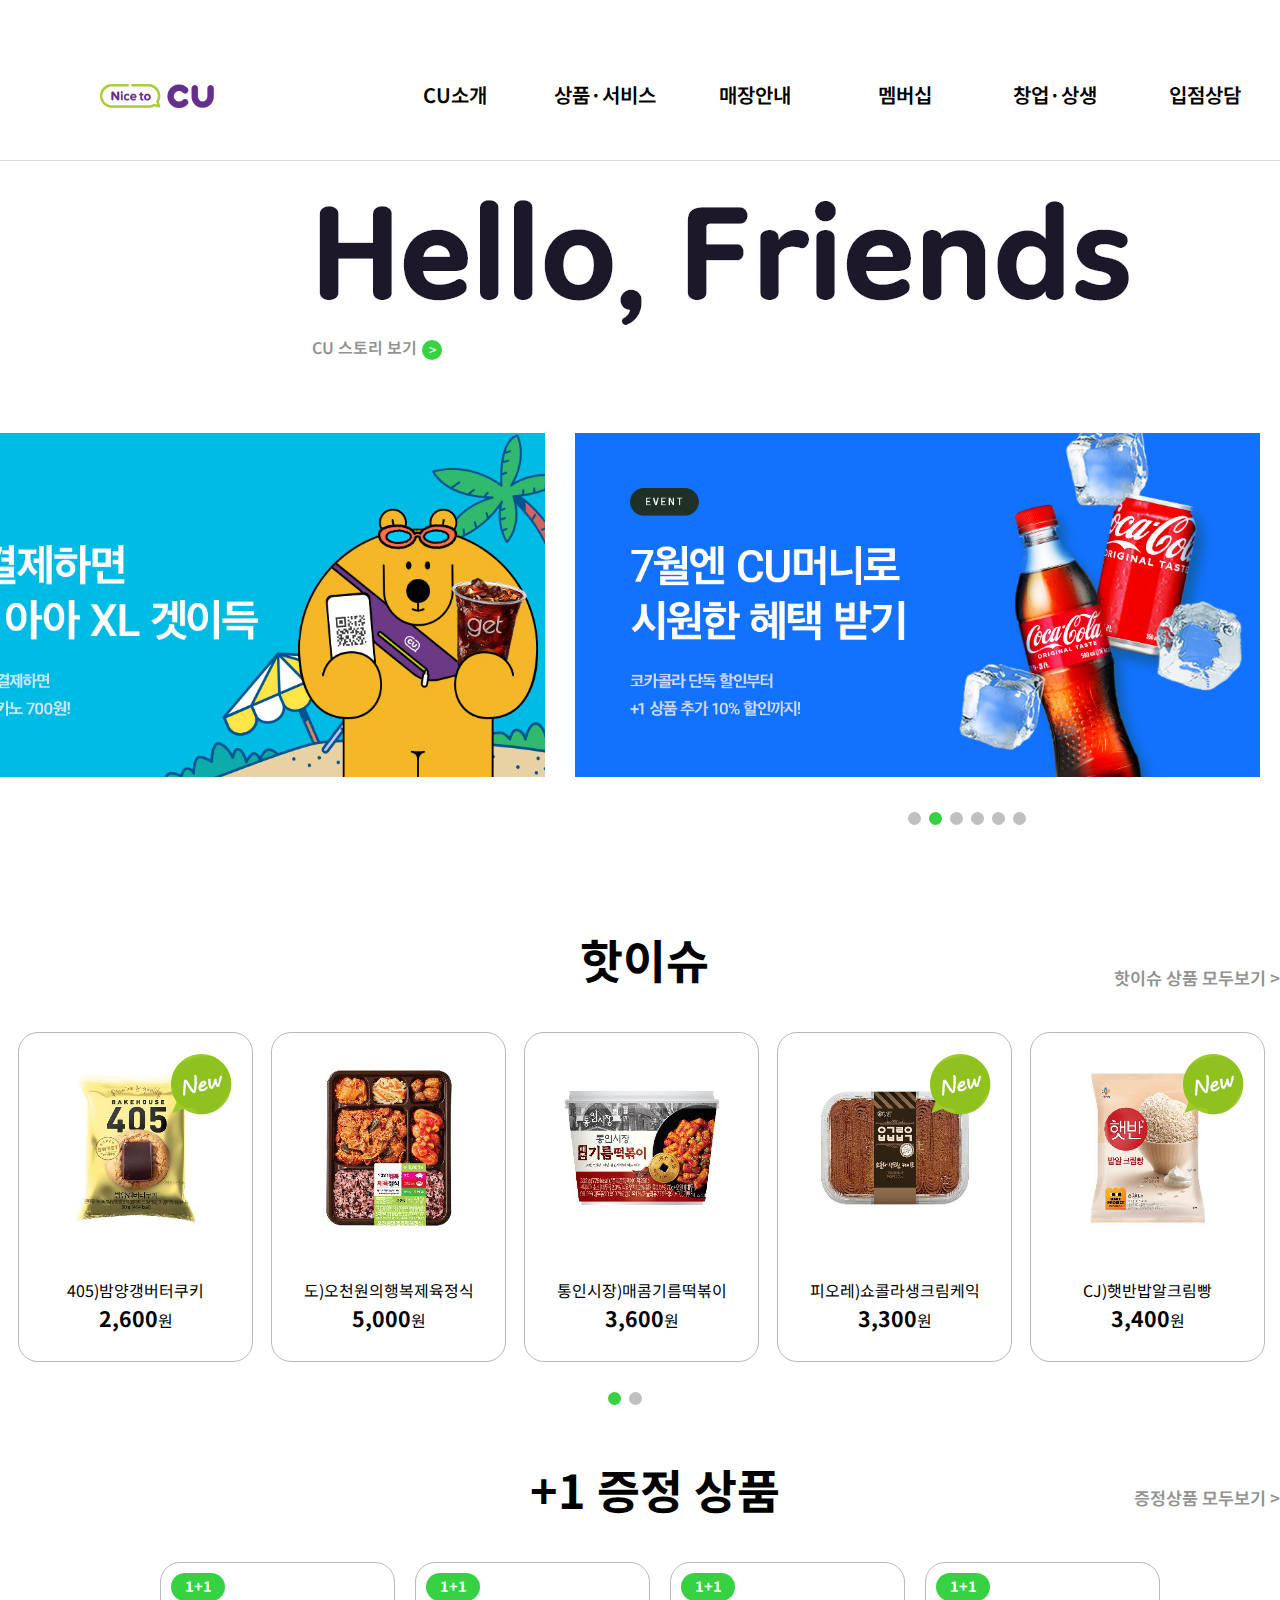
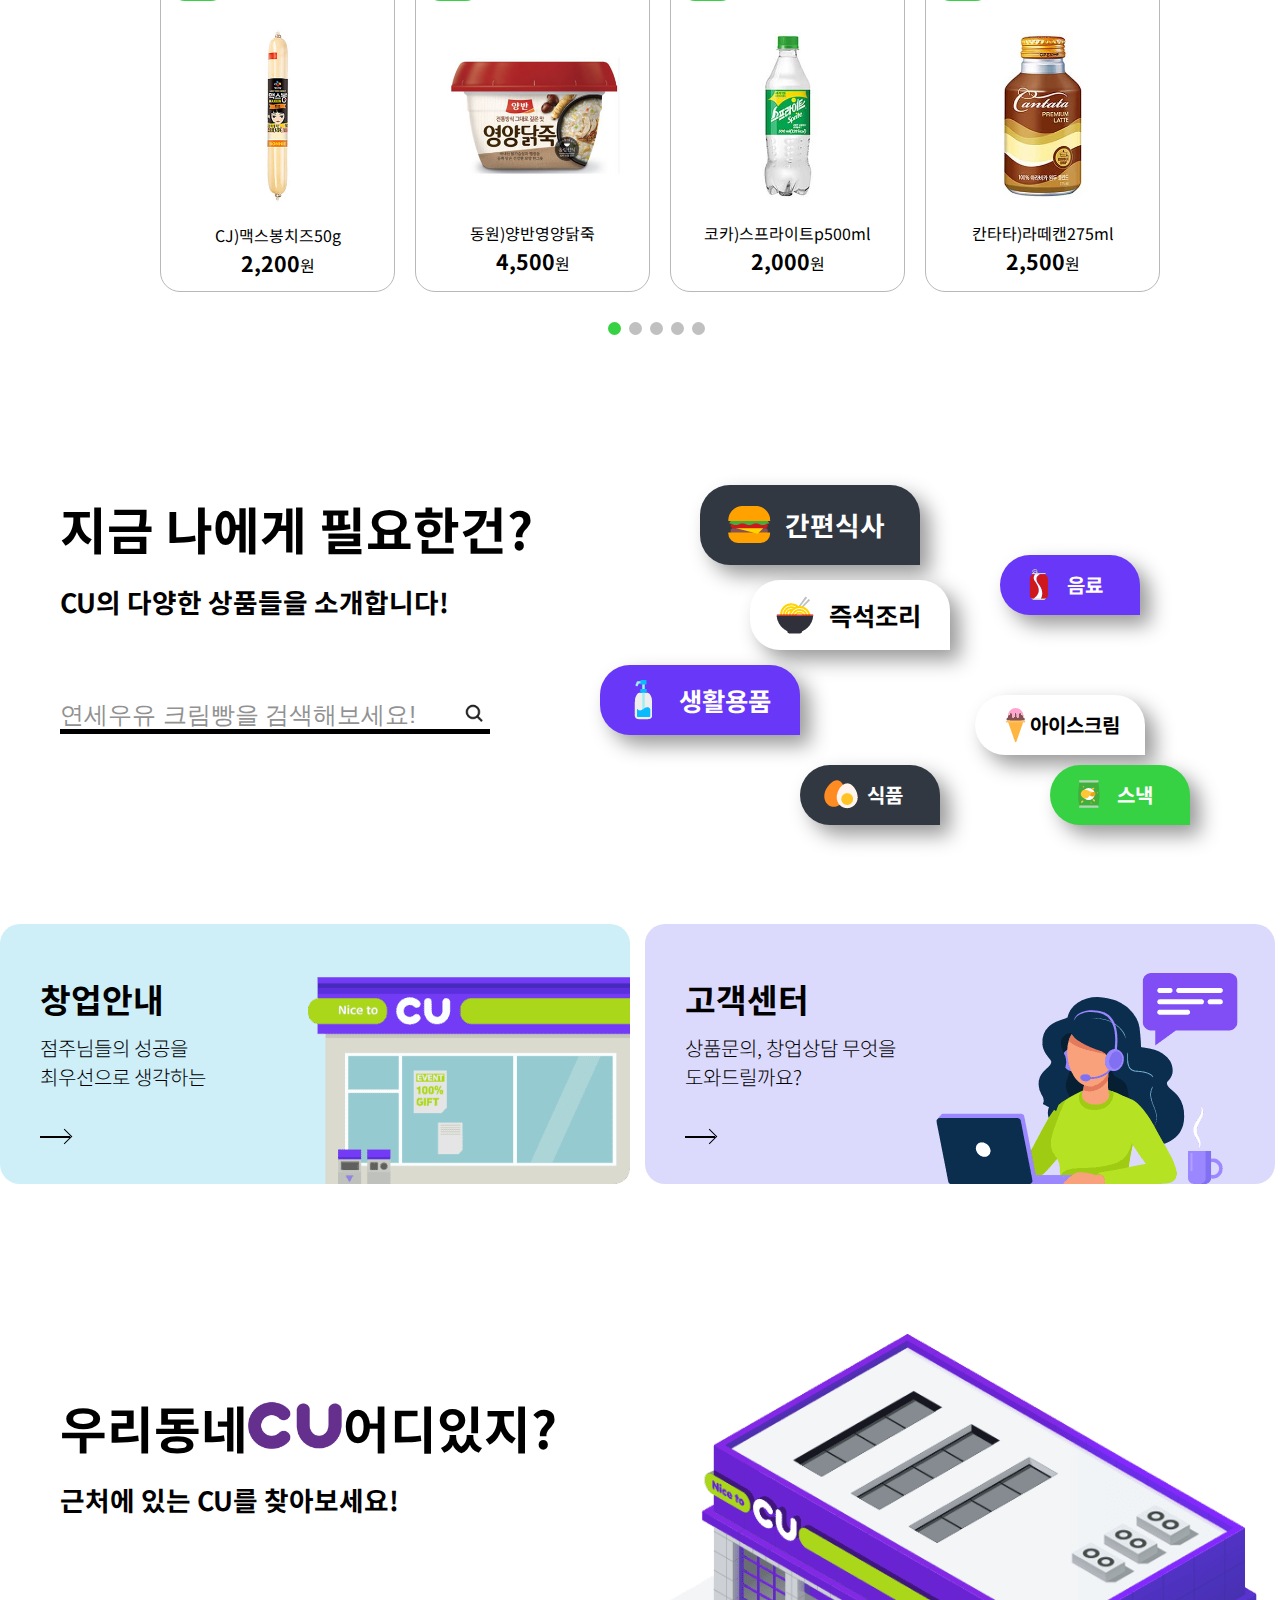
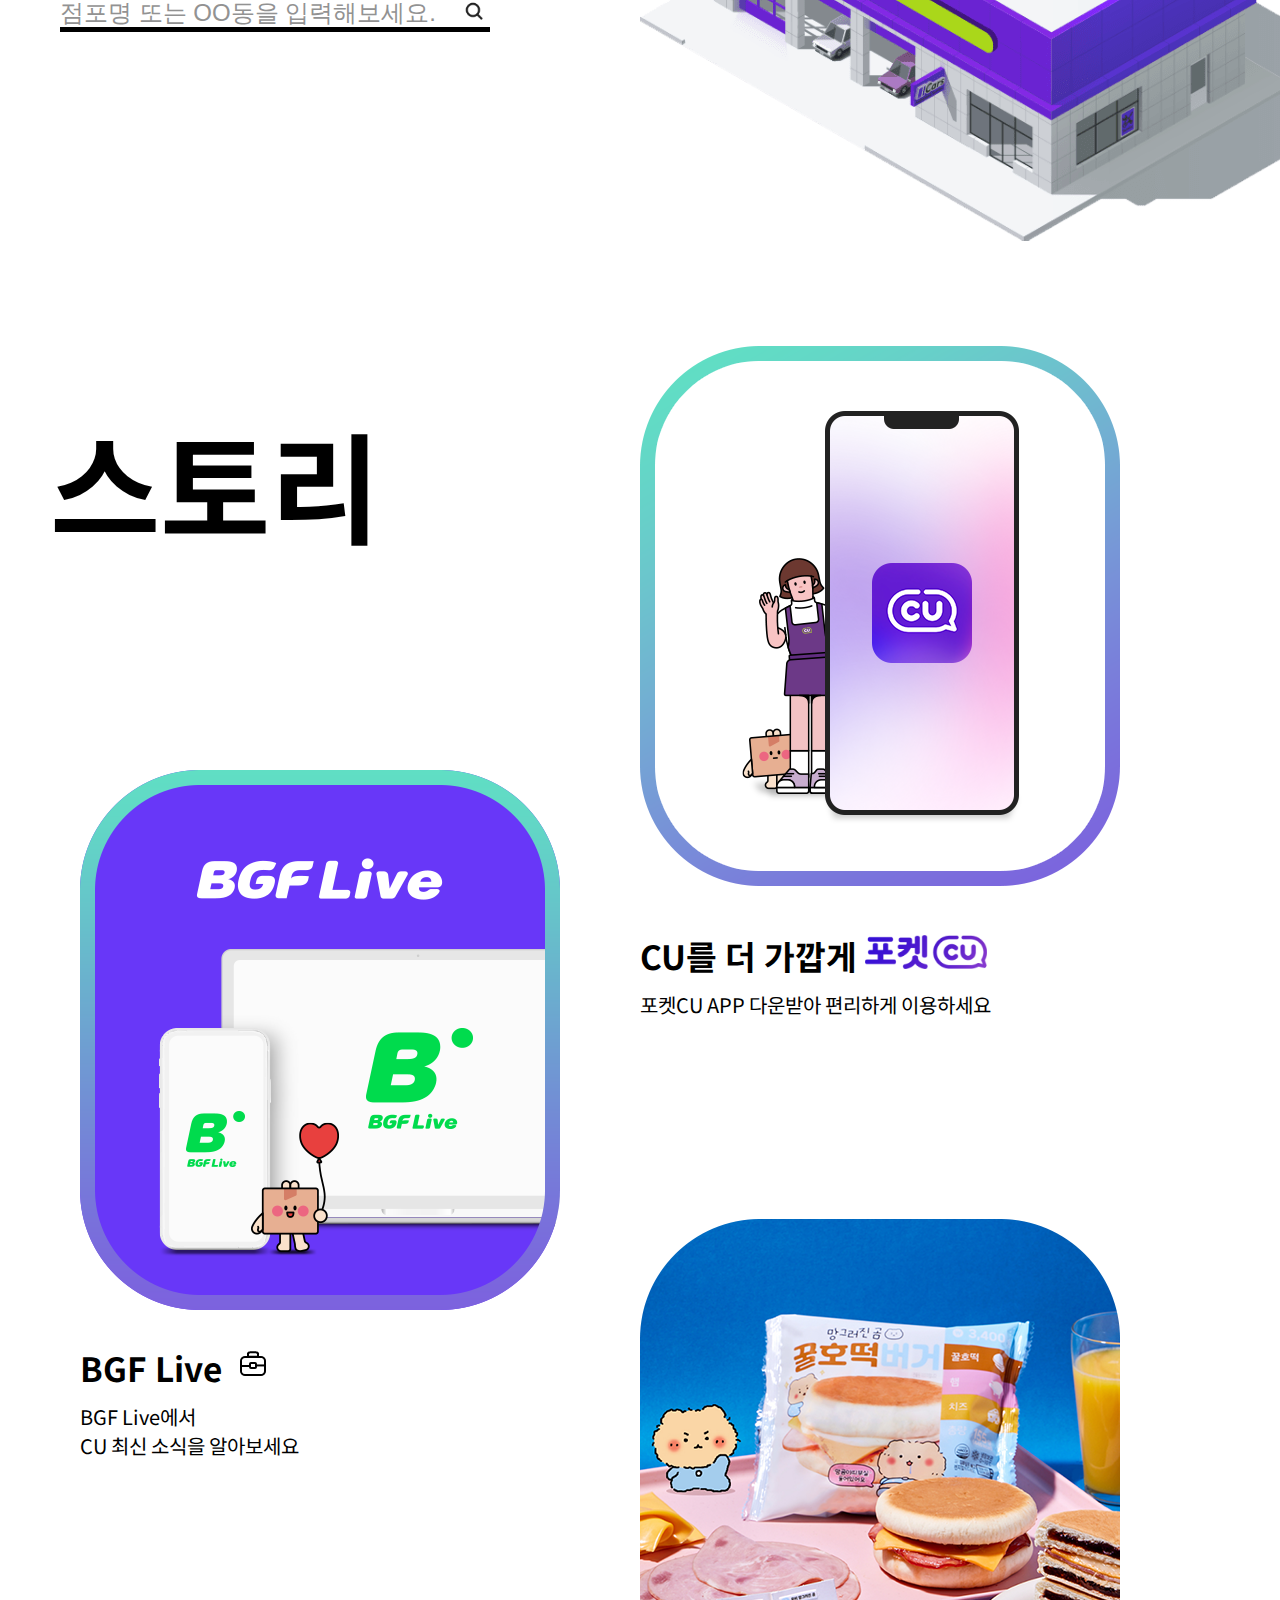
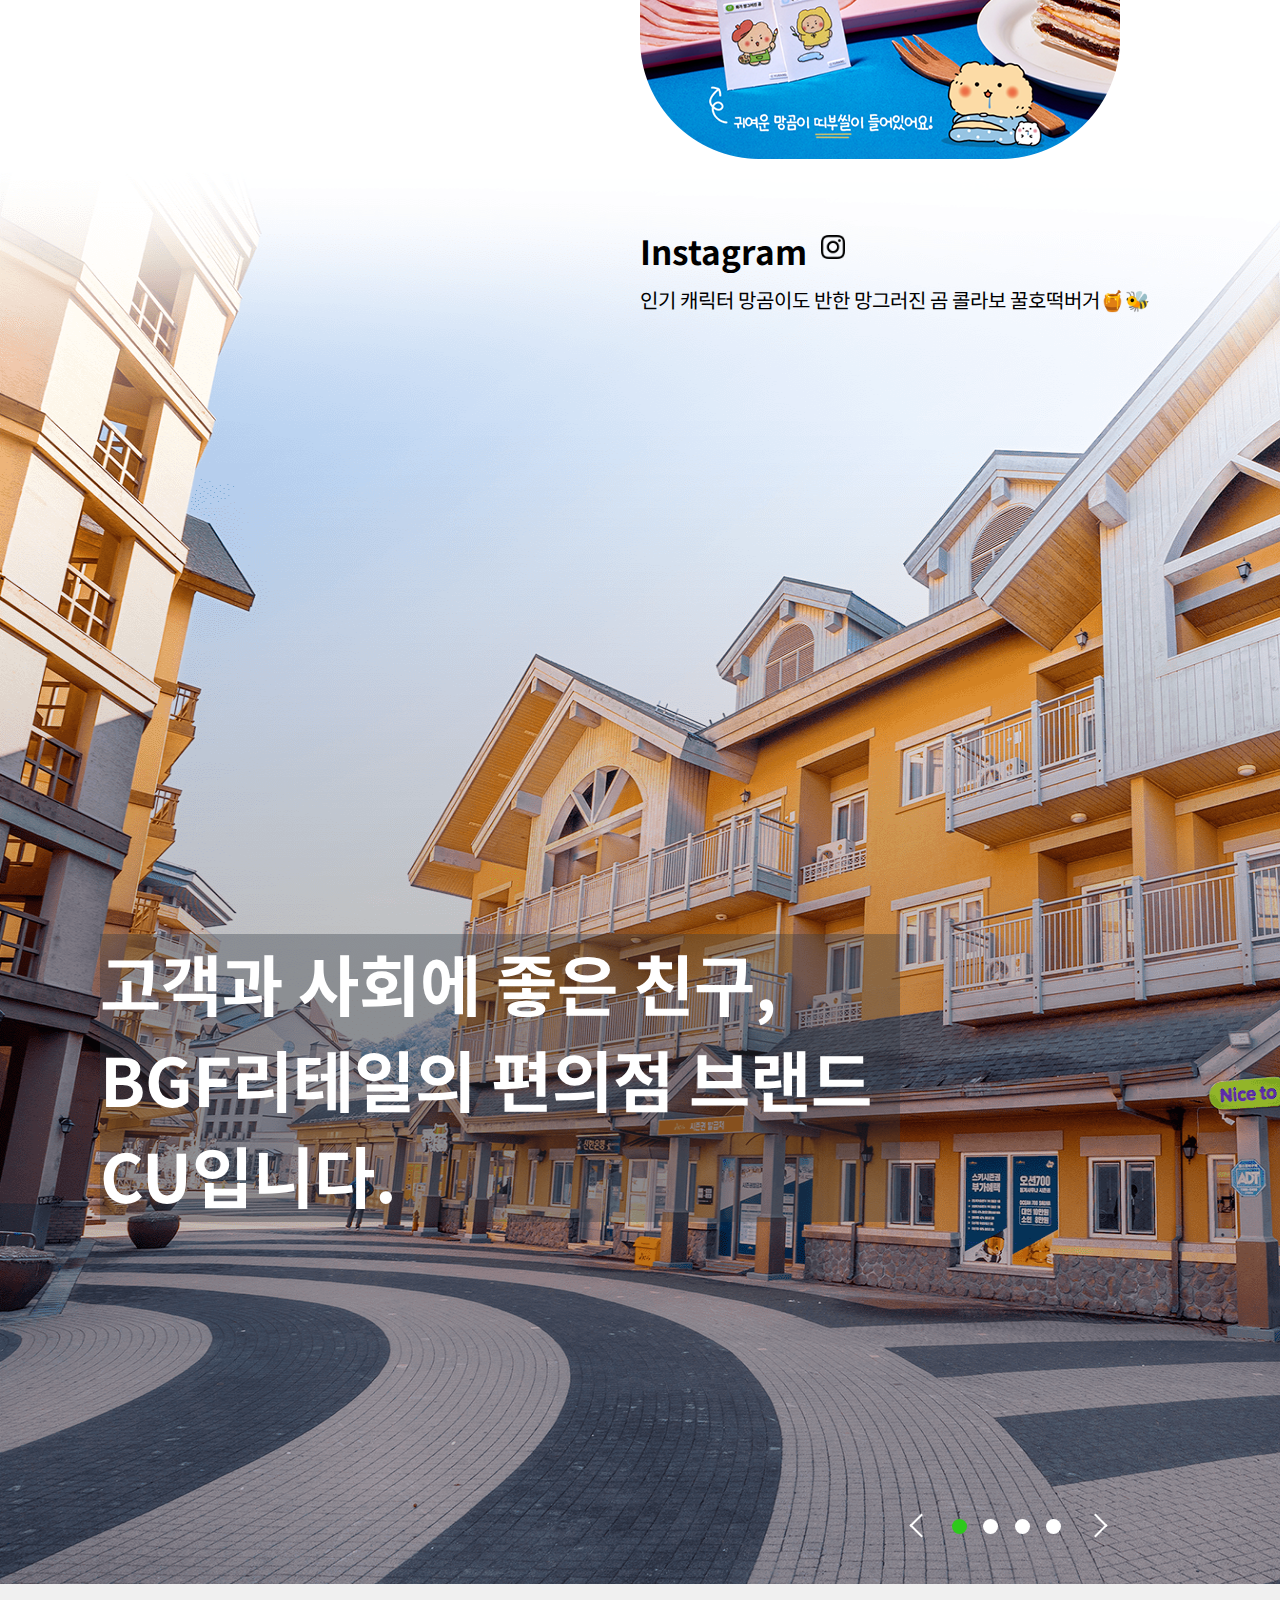
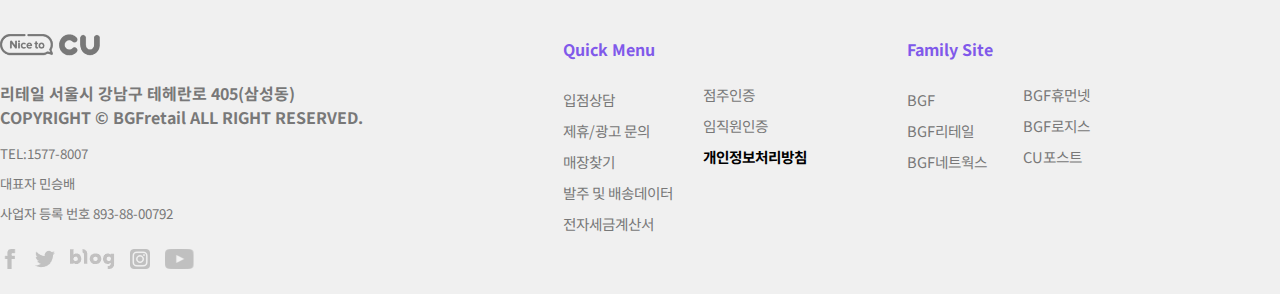
<file: index.html>
<!DOCTYPE html>
<html lang="en">
<head>
  <meta charset="UTF-8">
  <meta name="viewport" content="width=device-width, initial-scale=1.0">
  <title>cu_clone</title>
  <script src="https://code.jquery.com/jquery-3.7.1.min.js"></script>
  <link rel="preconnect" href="https://fonts.googleapis.com">
  <link rel="preconnect" href="https://fonts.gstatic.com" crossorigin>
  <link href="https://fonts.googleapis.com/css2?family=Noto+Sans+KR:wght@100..900&display=swap" rel="stylesheet">
  <link rel="stylesheet" href ="CU.css">
  <script src="index.js"></script>
  
</head>
<body>
  <div id="header" class="clearFix">
    <h2 class="header_logo"><img src="images/logo.png" alt="logo_cu"></h2>
    <ul class="gnb">
      <li>
        <a href="#">CU소개</a>
          <ul class="sub">
            <li><a href="#">브랜드스토리</a></li>
            <li><a href="#">BGF LIVE</a></li>
            <li><a href="#">CU 갤러리</a></li>
          </ul>
      </li>
      <li>
        <a href="#">상품·서비스</a>
          <ul class="sub">
            <li><a href="#">전체 상품</a></li>
            <li><a href="#">CU차별화 상품</a></li>
            <li><a href="#">행사상품</a></li>
            <li><a href="#">생활편의 서비스</a></li>
            <li><a href="#">제휴카드</a></li>
          </ul>
      </li>
      <li><a href="#">매장안내</a></li>
      <li>
        <a href="#">멤버십</a>
          <ul class="sub">
            <li><a href="#">멤버십 소개</a></li>
            <li><a href="#">포켓 CU</a></li>
          </ul>
      </li>
      <li><a href="#">창업·상생</a></li>
      <li>
        <a href="#">입점상담</a>
          <ul class="sub">
            <li><a href="#">입점 프로세스</a></li>
            <li><a href="#">기준 안내</a></li>
            <li><a href="#">입점 상담 신청</a></li>
            <li><a href="#">동반 성장</a></li>
          </ul>
      </li>
      <li><a href="#">새로운소식</a></li>
    </ul>
    <ul class="header_etc">
      <li>
        KR▼
        <ul class = "language">
          <li><a href="#"></a>KR</li>
          <li><a href="#"></a>EN</li>
          <li><a href="#"></a>CN</li>
        </ul>
      </li>
      <a href="#"><li><img src="images/burger.png" alt="hamburger_ikon"></a></li>
    </ul>
  </div>
  <div id="section">
    <div class="sec_1 clearFix">
      <div class="sec_1_con">
        <h2 class="main_logo"><img src="images/main_logo.png" alt="hello"></h2>
        <h2 class="main_illu"><img src="images/main_illu.png" alt="메인일러"></h2>
          <div class="sec_1_txt">
            <p class = "main_txt"><a href="#">CU 스토리 보기</a></p>
            <p class = "right_ikon">&gt;</p>
          </div>
      </div>
        <div class="banner_all">
          <ul class="sec_1_banner clearFix">
            <li><img src="images/banner1.jpg" alt="광고배너1"></li>
            <li><img src="images/banner2.jpg" alt="광고배너2"></li>
            <li><img src="images/banner3.jpg" alt="광고배너3"></li>
          </ul>
      </div>
      <ul class = "button">
        <li><a href="#"></a></li>
        <li><a href="#"></a></li>
        <li><a href="#"></a></li>
        <li><a href="#"></a></li>
        <li><a href="#"></a></li>
        <li><a href="#"></a></li>
      </ul>
    </div>
    <div class="sec_2 clearFix">
      <div class="sec_2_title">
        <h1>핫이슈</h1>
        <p>핫이슈 상품 모두보기 ></p>
      </div>
      <ul class = "sec_2_product">
        <li>
          <img src="images/product1.jpg" alt="상품1">
          <p class="pro_name">405&#41;밤양갱버터쿠키</p>
          <p class="pro_price"><span>2,600</span>원</p>
          <h2 class = "new_tag1"><img src="images/tag_new.png" alt="new태그"></h2>
        </li>
        <li>
          <img src="images/product2.jpg" alt="상품2">
          <p class="pro_name">도&#41;오천원의행복제육정식</p>
          <p class="pro_price"><span>5,000</span>원</p>
        </li>
        <li>
          <img src="images/product3.jpg" alt="상품3">
          <p class="pro_name">통인시장&#41;매콤기름떡볶이</p>
          <p class="pro_price"><span>3,600</span>원</p>
        </li>
        <li>
          <img src="images/product4.jpg" alt="상품4">
          <p class="pro_name">피오레&#41;쇼콜라생크림케익</p>
          <p class="pro_price"><span>3,300</span>원</p>
          <h2 class = "new_tag2"><img src="images/tag_new.png" alt="new태그"></h2>
        </li>
        <li>
          <img src="images/product5.jpg" alt="상품5">
          <p class="pro_name">CJ&#41;햇반밥알크림빵</p>
          <p class="pro_price"><span>3,400</span>원</p>
          <h2 class = "new_tag3"><img src="images/tag_new.png" alt="new태그"></h2>
        </li>
      </ul>
      <ul class = "button">
        <li><a href="#"></a></li>
        <li><a href="#"></a></li>
      </ul>
    </div>
    <div class="sec_3 clearFix">
      <div class="sec_3_title">
        <h1>+1 증정 상품</h1>
        <p>증정상품 모두보기 > </p>
      </div>
      <ul class = "sec_3_product">
        <li>
          <p class="pro_one">1+1</p>
          <h2 class = "pro_one_img"><img src="images/prod1.jpg" alt="상품1"></h2>
          <p class="pro_name">CJ&#41;맥스봉치즈50g</p>
          <p class="pro_price"><span>2,200</span>원</p>
        </li>
        <li>
          <p class="pro_one">1+1</p>
          <img src="images/prod2.jpg" alt="상품2">
          <p class="pro_name">동원&#41;양반영양닭죽</p>
          <p class="pro_price"><span>4,500</span>원</p>
        </li>
        <li>
          <p class="pro_one">1+1</p>
          <img src="images/prod3.jpg" alt="상품3">
          <p class="pro_name">코카&#41;스프라이트p500ml</p>
          <p class="pro_price"><span>2,000</span>원</p>
        </li>
          <li>
            <p class="pro_one">1+1</p>
            <img src="images/prod4.jpg" alt="상품4">
            <p class="pro_name">칸타타&#41;라떼캔275ml</p>
            <p class="pro_price"><span>2,500</span>원</p>
          </li>
      </ul>
      <div class="sec_3_button">
        <ul class = "button">
          <li><a href="#"></a></li>
          <li><a href="#"></a></li>
          <li><a href="#"></a></li>
          <li><a href="#"></a></li>
          <li><a href="#"></a></li>
        </ul>
      </div>
    </div>
    <div class="sec_4 clearFix">
      <div class="sec_4_con1">
        <h1>지금 나에게 필요한건?</h1>
        <h2>CU의 다양한 상품들을 소개합니다!</h2>
          <div class="sec4_searchbox">
            <input type="search" value="연세우유 크림빵을 검색해보세요!">
            <img src="images/ico_search.png" alt="돋보기아이콘">
          </div>
      </div>
        <ul class="sec_4_con2">
          <li><a href="#">간편식사</a></li>
          <li><a href="#">즉석조리</a></li>
          <li><a href="#">생활용품</a></li>
          <li><a href="#">식품</a></li>
          <li><a href="#">음료</a></li>
          <li><a href="#">아이스크림</a></li>
          <li><a href="#">스낵</a></li>
        </ul>
    </div>
    <div class="sec_5 clearFix">
      <div class="sec_5_con1">
        <img src="images/info_1.png" alt="창업안내">
        <h1>창업안내</h1>
        <h2>점주님들의 성공을<br>최우선으로 생각하는</h2>
        <p class = "arrow"></p>
      </div>
      <div class="sec_5_con2">
        <img src="images/info_2.png" alt="고객">
        <h1>고객센터</h1>
        <h2>상품문의, 창업상담 무엇을<br>도와드릴까요?</h2>
        <p class = "arrow"></p>
      </div>
    </div>
    <div class="sec_6 clearFix">
      <div class="sec_6_con1">
        <h1>우리동네<img src="images/only_culogo.png" alt="로고">어디있지?</h1>
        <h2>근처에 있는 CU를 찾아보세요!</h2>
          <div class="sec6_searchbox">
            <input type="search" value="점포명 또는 OO동을 입력해보세요.">
            <img src="images/ico_search.png" alt="돋보기아이콘">
          </div>
      </div>
      <div class="sec_6_con2">
        <img src="images/img_cu_store.png" alt="씨유스토어">
      </div>
    </div>
    <div class="sec_7 clearFix">
      <div class="sec_7_con1">
        <h1 class="sec_7_title">스토리</h1>
          <img src="images/story2.png" alt="스토리">
            <div class="sec_7_txt1">
              <h2>BGF Live <img src="images/story_ico2.png" alt="가방"></h2>
              <p>BGF Live에서<br> CU 최신 소식을 알아보세요</p>
            </div>
        </div>
        <div class="sec_7_con2">
          <img src="images/story1.png" alt="스토리1">
            <div class="sec_7_txt2">
              <h1>CU를 더 가깝게 <img src="images/story_logo.png" alt="logo"></h1>
              <p>포켓CU APP 다운받아 편리하게 이용하세요</p>
            </div>
          <img src="images/story3.png" alt="인스타">
            <div class="sec_7_txt3">
              <h1>Instagram <img src="images/story_ico3.png" alt="logo"></h1>
              <p>인기 캐릭터 망곰이도 반한 망그러진 곰 콜라보 꿀호떡버거🍯🐝</p>
            </div>
        </div>
    </div>
    <div class="sec_8">
      <ul class="bgimg">
        <li><img src="images/cu_back.jpg" alt="이미지"></li>
        <li><img src="images/cu_back2.jpg" alt="백"></li>
        <li><img src="images/cu_back3.jpg" alt="백그라운드"></li>
        <li><img src="images/cu_back4.png" alt="배경"></li>
      </ul>
      <div class="arrow">
        <p class="prev"></p>
        <p class="next"></p>
      </div>
      <ul class="indicator">
        <li class = "on"></li>
        <li></li>
        <li></li>
        <li></li>
      </ul>
      <h1>고객과 사회에 좋은 친구,<br> BGF리테일의 편의점 브랜드 CU입니다.</h1>
    </div>
  </div> 
  <div id="footer" class="clearFix">
    <div class="footer_box">
    <div class="footer_1">
        <img src="images/footer_logo.png" alt="푸터로고">
        <address>리테일 서울시 강남구 테헤란로 405(삼성동)<br>
          COPYRIGHT © BGFretail ALL RIGHT RESERVED.</address>
        <p>TEL:1577-8007</p>
        <p>대표자 민승배</p>
        <p>사업자 등록 번호 893-88-00792</p>
      <ul class = "sns_group">
        <li><img src="images/footer_facebook.png" alt="페북"></li>
        <li><img src="images/footer_twitter.png" alt="트위터"></li>
        <li><img src="images/footer_blog.png" alt="블로그"></li>
        <li><img src="images/footer_instagram.png" alt="인스타"></li>
        <li><img src="images/footer_youtube.png" alt="유튭"></li>
      </ul>
    </div>
    <div class="footer_2">
      <ul class = "quick_menu1">
        <li><strong>Quick Menu</strong></li>
        <li><a href="#">입점상담</a></li>
        <li><a href="#">제휴/광고 문의</a></li>
        <li><a href="#">매장찾기</a></li>
        <li><a href="#">발주 및 배송데이터</a></li>
        <li><a href="#">전자세금계산서</a></li>
      </ul>
      <ul class="quick_menu2">
        <li><a href="#">점주인증</a></li>
        <li><a href="#">임직원인증</a></li>
        <li><a href="#">개인정보처리방침</a></li>
      </ul>
    </div>
    <div class="footer_3">
      <ul class = "quick_menu3">
        <li><strong>Family Site</strong></li>
        <li><a href="#">BGF</a></li>
        <li><a href="#">BGF리테일</a></li>
        <li><a href="#">BGF네트웍스</a></li>
      </ul>
      <ul class="quick_menu4">
        <li><a href="#">BGF휴먼넷</a></li>
        <li><a href="#">BGF로지스</a></li>
        <li><a href="#">CU포스트</a></li>
      </ul>
      </div>
    </div>
  </div>
</body>
</html>
</file>
<file: CU.css>
@charset "UTF-8"; 

    *{margin:0; padding: 0;}
    ul{list-style: none;}
    img{border: 0; vertical-align: 0;}
    a{text-decoration: none; color: #000;}

    .clearFix:after{
    content:"";
    display: block;
    clear:both;
    }
    
    body{
    font-family: "Noto Sans KR", sans-serif;
    font-optical-sizing: auto;
    font-weight: 400;
    font-style: normal;
    }
    
    #header{
        width: 1904px; height: 100px;
        box-sizing: border-box;
        padding: 80px 100px; margin:0 auto;
        border-bottom: 1px solid rgb(216, 216, 216);
        background-color: #fff;
        position: fixed;
        z-index: 50;
    }
    #header .header_logo{float: left;}
    #header .gnb{
        float: left; 
        margin-left: 280px;
        position: absolute;
    }
    #header .gnb>li{
        float: left;
        width: 150px; text-align: center;
    }
    #header .gnb>li .sub{display: none;}
    #header .gnb>li .sub>li{
        text-align: left;
    }
    #header .gnb>li:hover .sub{
        display: block;
        width: 130px; 
        margin-top: 15px; padding-left: 15px;
        padding-top: 20px; padding-bottom: 20px;
        background-color: #37D243;
        border-radius: 18px;
        line-height: 30px;
    }
    #header .gnb>li>a:hover{
        color:#37D243;
    }
    #header .gnb>li>a{
        font-size: 15pt;
        font-weight: 600;
    }
    #header .gnb .sub>li a{
        color:#fff;
        font-size: 13pt;
    }
    #header .gnb .sub>li a:hover{
        border-bottom: 1px solid #fff;
    }
    #header .header_etc{
        float: right; 
        font-size: 12pt;
        font-weight: 600;
        text-align: center;
        width: 250px;
    }
    #header .header_etc>li{
        float: left;
        width: 50px;
    }
    #header .header_etc .language{
        display: none;
    }
    #header .header_etc>li:first-child:active .language{
        display: block;
    }
    #header .header_etc .language{
        background-color: #000;
        color: #fff;
        width: 50px;
        padding-top: 20px;padding-bottom: 20px;
        border-radius: 15px;
    }
    #section{padding-top: 120px;}
    #section .sec_1{
        width: 1904px;margin: 0 auto;}
    #section .sec_1 .sec_1_con{
        width: 1280px;
        margin: 0 auto;
        padding-top: 80px;
    }
    #section .sec_1 .sec_1_con .main_logo{float: left; margin-right: 230px;}

    #section .sec_1 .sec_1_con .main_illu{float: right; }
    #section .sec_1 .sec_1_txt .main_txt{
        float: left;
        font-size: 12pt;font-weight: 600;
    }
    #section .sec_1 .sec_1_txt .main_txt a{ 
        color:#929292;
    }
    #section .sec_1 .sec_1_txt .right_ikon{
        float: left;
        background-color: #37D243;
        border-radius: 50%;
        width: 20px; height: 20px;
        text-align: center;
        margin-left: 5px; margin-top: 5px;
        font-size: 10pt; color: #fff;
    }
    #section .sec_1 .sec_1_txt{
        position: relative;
    }
    #section .sec_1 .sec_1_txt:hover .right_ikon{
        background-color: #8400ff;
        
    }
    #section .sec_1 .sec_1_txt:after{
        content:"";
        display: block;
        width: 0px; height: 5px;
        border-bottom: 1px solid black;
        transition: all 0.3s;
        position: absolute; top:160px; left:0;
    }
    #section .sec_1 .sec_1_txt:hover:after{
        width: 100px;
    }
    
    #section .sec_1 .sec_1_banner{
        width: 2145px;
        margin-left: -170px;
        margin-top: 50px;
    }
    #section .sec_1 .sec_1_banner li{
        float: left;
        border-radius: 20px;
        margin-left: 30px;
    }
    #section .sec_1 .sec_1_banner li img{
        width: 685px; 
    }
    #section .banner_all{
        width: 100%; overflow: hidden;
    }
    #section .button{
        float: left;
        margin-top: 30px;
    }
    #section .button:hover{
        cursor: pointer;
    }
    #section .button li{
        background-color: #c0c0c0;
        border-radius: 50%;
        width: 13px; height: 13px;
        float: left;
        margin-left: 8px;
        text-align: center;
    }
    #section .sec_1 .button{margin-left: 900px;}
    #section .sec_1 .button li:nth-child(2){
        background-color: #37D243;
    }

    #section .sec_2{
        width: 1280px; margin: 0 auto;
    }
    #section .sec_2 .sec_2_title{
        float: left;
        margin-top: 100px;
        position: relative;
        width: 1280px;
    }
    #section .sec_2 .sec_2_title h1{
        float: left;
        font-size: 35pt;
        margin-left: 580px;
    }

    #section .sec_2 .sec_2_title p{
        float: right;
        padding-top: 40px;
        color: #929292;
        font-weight: 600;
        font-size: 13pt;
    }
    #section .sec_2 .sec_2_title p:after{
        content:"";
        display: block;
        width: 0px; height: 5px;
        border-bottom: 1px solid #929292;
        transition: all 0.3s;
        position: absolute; top:65px; left: 1115px;
    }

    #section .sec_2 .sec_2_title p:hover:after{
        width: 150px;
    }

    #section .sec_2 .sec_2_product{
        float:left; position: relative;
    }


    #section .sec_2 .sec_2_product>li:after{
            content: "";display: block;
            border: 1px solid transparent;
            background-origin: border-box;
            background-clip: content-box, border-box;
            border-radius: 20px;
            width: 235px; height: 330px;
            z-index:-1;
            box-sizing: border-box;
            overflow: hidden;
            transition: 0.3s;
            position: absolute; top:0px; left:0px;
    }
    #section .sec_2 .sec_2_product>li:hover:after{
            border: 5px solid transparent;
            background-image: linear-gradient(#fff, #fff), linear-gradient(to bottom, #b61dcb 0%, #2034cc 29%, #11adcc 67%, #2dc91b 100%);
    }
    #section .sec_2 .sec_2_product>li:hover img{
        transform:scale(1.1)
    }
    #section .sec_2 .sec_2_product li{
        float:left; 
        width: 235px; height: 330px;
        border: 1px solid rgb(184, 184, 184);
        text-align: center;
        margin-left: 18px; 
        border-radius: 20px;
        margin-top: 40px;
        padding: 20px;
        box-sizing: border-box;
        position: relative;
    }
    #section .sec_2 .sec_2_product li img{
        width: 190px; height: 190px; margin-bottom:30px;
        object-fit: contain;
    }
    #section .sec_2 .sec_2_product .p{
        font-size: 13pt;
    }
    #section .sec_2 .sec_2_product .pro_price span{
        font-size: 16pt; font-weight: 700;
    }
    #section .sec_2 .sec_2_product li:first-child h2>img{
        width: 62px; height: 62px; 
        position: absolute; top:20px; right:20px
    }
    #section .sec_2 .sec_2_product li:nth-child(4) h2>img{
        width: 62px; height: 62px; 
        position: absolute; top:20px; right:20px
    }
    #section .sec_2 .sec_2_product li:last-child h2>img{
        width: 62px; height: 62px; 
        position: absolute; top:20px; right:20px
    }
    #section .sec_2 .button li:first-child{
        background-color: #37D243;
    }
    #section .sec_2 .button{
        margin-left: 600px;
    }

    #section .sec_3{
        width: 1280px; position: relative;
        margin-top: 50px;
        margin: 0 auto;
    } 
    #section .sec_3 .sec_3_title{
    width: 1280px;
    float: left; 
    text-align: center;
    }

    #section .sec_3 .sec_3_title h1{
        text-align: center;
        font-size: 35pt;
        float: left;
        margin-left: 530px;
        margin-top: 50px;
    }
    #section .sec_3 .sec_3_title>p{
        float: right;
        padding-top: 80px;
        color: #929292;
        font-weight: 600;
        font-size: 13pt;
    }
    #section .sec_3 .sec_3_title p:after{
        content:"";
        display: block;
        width: 0px; height: 5px;
        border-bottom: 1px solid #929292;
        transition: all 0.3s;
        position: absolute;
    }
    #section .sec_3 .sec_3_title p:hover:after{
        width:130px;
    }

    #section .sec_3 .sec_3_product{
        float: left; margin-left: 140px;
    }

    #section .sec_3 .sec_3_product li{
        float: left; 
        width: 235px; height: 330px;
        border: 1px solid rgb(184, 184, 184);
        text-align: center;
        margin-left: 20px; 
        border-radius: 20px;
        margin-top: 40px;
        padding: 10px;
        box-sizing: border-box;
        position: relative;
    }
    #section .sec_3 .sec_3_product>li:after{
        content: "";display: block;
        border: 1px solid transparent;
        background-origin: border-box;
        background-clip: content-box, border-box;
        border-radius: 20px;
        width: 235px; height: 330px;
        z-index:-1;
        box-sizing: border-box;
        overflow: hidden;
        transition: 0.3s;
        position: absolute; top:0px; left:0px;
    }
    #section .sec_3 .sec_3_product>li:hover:after{
    border: 5px solid transparent;
    background-image: linear-gradient(#fff, #fff), linear-gradient(to bottom, #b61dcb 0%, #2034cc 29%, #11adcc 67%, #2dc91b 100%);}
    
    #section .sec_3 .sec_3_product>li:hover img{
        transform:scale(1.1);}

    #section .sec_3 .sec_3_product>li img{
        width: 200px; height: 200px; 
    }
    #section .sec_3 .sec_3_product li .pro_price span{
        font-size: 16pt; font-weight: 700;
    }
    #section .sec_3 .sec_3_button{
        width: 1280px;
    }
    #section .sec_3 .sec_3_button{
        float:left;
    }
    #section .sec_3 .sec_3_button li{
        float:left;
    }
    #section .sec_3 .button li:first-child{
        background-color: #37D243;
    }
    #section .sec_3 .button{
        margin-left: 600px;
    }
    #section .sec_3 .pro_one{
        background-color: #37D243;
        width: 54px; height: 28px;
        border-radius: 20px;
        text-align: center;
        color: #fff;
        font-weight: bold;
        line-height: 25px;
        font-size: 11pt;
        margin-bottom: 15px;
    }
    #section .sec_4{
        width: 1280px;
        margin: 0 auto;
        position: relative;
    }
    #section .sec_4 .sec_4_con1{
        margin-top: 100px;
        float:left;width: 640px;
        box-sizing: border-box;
        padding: 40px 60px;
    }
    #section .sec_4 .sec_4_con1>h1{
        font-size: 38pt; line-height: 80pt;
    }
    #section .sec_4 .sec_4_con1>h2{
        font-size: 20pt; 
    }
    #section .sec_4 .sec_4_con1 .sec4_searchbox{
        width: 430px; 
        margin-top: 80px;
        border-bottom: 5px solid black;
    }
    #section .sec_4 .sec_4_con1 input{
        width: 400px; 
        border-width: 0px;
        font-size: 18pt;
        color: #929292;
        outline: none;
    }
    #section .sec_4 .sec_4_con1 img{
        width: 20px; height: 20px;
    }
    #section .sec_4 .sec_4_con2{
        width: 600px;
        float: left; 
        margin-top: 100px;
    }
    #section .sec_4 .sec_4_con2 li{
        border: 1px solid black;
        box-shadow: 10px 10px 20px rgb(153, 153, 153);
        box-sizing: border-box;
        background-repeat: no-repeat;
        border-radius: 30px 30px 0 30px;
        border-width: 0;
    }
    #section .sec_4 .sec_4_con2 li:hover{
        transform: scale(1.1);
    }
    #section .sec_4 .sec_4_con2 li a{
        font-weight: 700; color: #fff;
    }
    #section .sec_4 .sec_4_con2 li:first-child{
        background-color: #313842;
        width: 220px; height: 80px;
        background-image: url(images/ikon_ham.png);
        font-size: 20pt; text-align: center;
        line-height: 80px; padding-left: 50px;
        background-position: 20px;
        position: absolute; left: 700px; top:150px;
        
    }
    #section .sec_4 .sec_4_con2 li:nth-child(2){
        background-color: #ffffff;
        width: 200px; height: 70px;
        background-image: url(images/ikon_noodle.png);
        font-size: 19pt; text-align: center;
        line-height: 70px; padding-left: 50px;
        background-position: 20px;
        position: absolute; left: 750px; top:245px;
    }
    #section .sec_4 .sec_4_con2 li:nth-child(2) a{
        color:black;
    }
    #section .sec_4 .sec_4_con2 li:nth-child(3){
        background-color: #6837F8;
        width: 200px; height: 70px;
        background-image: url(images/ikon_bottle.png);
        font-size: 19pt; text-align: center;
        line-height: 70px; padding-left: 50px;
        background-position: 20px;
        position: absolute; left: 600px; top:330px;
    }
    #section .sec_4 .sec_4_con2 li:nth-child(4){
        background-color: #313842;
        width: 140px; height: 60px;
        background-image: url(images/ikon_egg.png);
        font-size: 15pt; text-align: center;
        line-height: 60px; padding-left: 30px;
        background-position: 20px;
        position: absolute; left: 800px; top:430px;
    }
    #section .sec_4 .sec_4_con2 li:nth-child(5){
        background-color: #6837F8;
        width: 140px; height: 60px;
        background-image: url(images/ikon_coke.png);
        font-size: 15pt; text-align: center;
        line-height: 60px; padding-left: 30px;
        background-position: 20px;
        position: absolute; left: 1000px; top:220px;
    }
    #section .sec_4 .sec_4_con2 li:nth-child(6){
        background-color: #fff;
        width: 170px; height: 60px;
        background-image: url(images/ikon_ice.png);
        font-size: 15pt; text-align: center;
        line-height: 60px; padding-left: 30px;
        background-position: 20px;
        position: absolute; left: 975px; top:360px;
    }
    #section .sec_4 .sec_4_con2 li:nth-child(6) a{
        color:black;
    }
    #section .sec_4 .sec_4_con2 li:nth-child(7){
        background-color: #37D243;
        width: 140px; height: 60px;
        background-image: url(images/ikon_snack.png);
        font-size: 15pt; text-align: center;
        line-height: 60px; padding-left: 30px;
        background-position: 20px;
        position: absolute; left: 1050px; top:430px;
    }
    #section .sec_5{
        width: 1280px; margin: 0 auto;
    }
    #section .sec_5 .sec_5_con1{
        float: left;
        margin-top: 150px;
        width:630px; height: 260px;
        background-color: #CEEEF8;
        margin-right: 15px;
        border-radius: 20px;
        box-sizing: border-box;
        padding-left: 40px;
        padding-top: 50px;
        position: relative;
    }
    #section .sec_5 .sec_5_con1 p{
    content:"";
    display: block;
    width: 30px; height: 5px;
    margin-top: 40px;
    border-bottom: 2px solid #000000;
    transition: all 0.3s;
    position: relative;
}

    #section .sec_5 .sec_5_con1:hover p{
        width: 150px;
        border-bottom: 2px solid #ffffff;        
    }
    #section .sec_5 .sec_5_con1:hover p:after{
        border-top:1px solid #ffffff;
        border-right:1px solid #ffffff;
    }
    #section .sec_5 .sec_5_con1 p:after{
        content:"";
        display: block;
        width: 10px; height: 10px;
        border-top:1px solid #000000;
        border-right:1px solid #000000;
        transform: rotate(45deg);
        position: absolute; right:0px
    }
    #section .sec_5 .sec_5_con2 p:after{
        content:"";
        display: block;
        width: 10px; height: 10px;
        border-top:1px solid #000000;
        border-right:1px solid #000000;
        transform: rotate(45deg);
        position: absolute; right:0px
    }


    #section .sec_5 .sec_5_con2:hover p:after{
        border-top:1px solid #ffffff;
        border-right:1px solid #ffffff;
    }

    #section .sec_5 .sec_5_con1 img{ 
        float: left;
        position:absolute; right:0 ; bottom: 0;
    }
    #section .sec_5 .sec_5_con1:hover{
        color:#fff;
        background-image: linear-gradient(to right, #59CBCC, #7F76E6);
    }
    #section .sec_5 .sec_5_con2{
        float: left;margin-top: 150px;
        width:630px; height: 260px;
        background-color: #DCDAFC;
        border-radius: 20px;
        box-sizing: border-box;
        padding-left: 40px;
        padding-top: 50px;
        position: relative;
    }
    #section .sec_5 .sec_5_con2 img{
        float: left;
        position:absolute; right:0 ; bottom: 0;
    }
    #section .sec_5 .sec_5_con2:hover{
        color:#fff;
        background-image: linear-gradient(to right, #7F76E6, #ff7eee);
    }
    #section .sec_5 .sec_5_con2 p{
        content:"";
        display: block;
        width: 30px; height: 5px;
        margin-top: 40px;
        border-bottom: 2px solid #000000;
        transition: all 0.3s;
        position: relative;}
    
        #section .sec_5 .sec_5_con2:hover p{
            width:120px;
            border-bottom: 2px solid #ffffff;
        }
    #section .sec_5 h1{
        font-size: 25pt;
    }
    #section .sec_5 h2{
        font-size:15pt;
        margin-top: 10px; font-weight: 300;
    }
    #section .sec_6{
        width: 1280px; margin: 0 auto;
    }
    #section .sec_6_con1{
        width: 640px;margin-top: 150px;margin-bottom: 100px;        
        box-sizing: border-box;
        padding: 40px 60px;
        float: left;
    }
    #section .sec_6_con2{
        width: 640px;margin-top: 150px;margin-bottom: 100px;
        float: left;
    }
    #section .sec_6 .sec_6_con1>h1{
        font-size: 38pt; line-height: 80pt;
    }
    #section .sec_6 .sec_6_con1>h2{
        font-size: 20pt; 
    }
    #section .sec_6 .sec_6_con1 .sec6_searchbox{
        width: 430px; 
        margin-top: 80px;
        border-bottom: 5px solid black;
    }
    #section .sec_6 .sec_6_con1 input{
        width: 400px; 
        border-width: 0px;
        font-size: 18pt;
        color: #929292;
        outline: none;
    }
    #section .sec_6 .sec_6_con1 .sec6_searchbox img{
        width: 20px; height: 20px;
    }
    #section .sec_7{
        width: 1280px; margin: 0 auto;
    }
    #section .sec_7 .sec_7_con1{
        width: 640px;float: left;
        position: relative;
    }
    #section .sec_7 .sec_7_con2{
        width: 640px; float: left;
        position: relative;
    }
    #section .sec_7 .sec_7_title{
        font-size: 90pt; text-align: left;
        margin-top: 50px; margin-left: 50px;
    }
    #section .sec_7 .sec_7_con1 img{
        margin-top: 200px; margin-left: 80px;
    }
    #section .sec_7 .sec_7_con1 .sec_7_txt1{
        position: absolute; top:800px;
    }
    #section .sec_7 .sec_7_con1 .sec_7_txt1 h2{
        font-size: 25pt; margin-bottom: 10px;
        margin-left: 80px;
    }
    #section .sec_7 .sec_7_con1 .sec_7_txt1 h2>img{
        margin-left: 5px;
    }
    #section .sec_7 .sec_7_con1 .sec_7_txt1 p{
        margin-left: 80px;
    }
    #section .sec_7 .sec_7_con2 .sec_7_txt2{
        margin-top: 40px; margin-bottom: 200px;
    }
    #section .sec_7 .sec_7_con2 .sec_7_txt2 h1{
        font-size: 25pt; margin-bottom: 10px;
    }
    #section .sec_7 .sec_7_con2 img{
        margin-right: 100px;
    }
    #section .sec_7 p{
        font-size: 15pt;
    }
    #section .sec_7 .sec_7_con2 .sec_7_txt3{
        margin-top: 40px; position: absolute; 
        bottom: -150px;
        z-index: 1;
    }
    #section .sec_7 .sec_7_con2 .sec_7_txt3 h1{
        font-size: 25pt; margin-bottom: 10px;
    }
    #section .sec_8{
        width: 1903px;height: 1420px;
        position: relative;
    }
    #section .sec_8 .bgimg>li{
        width: 1903px;height: 1420px;
        position: absolute;
        left:0; top:0;
    }
    #section .sec_8 .bgimg>li img{
        width: 100%;height: 100%;
    }
    #section .sec_8 .arrow .prev{
        width: 15px;height: 15px;
        border-top: 2px solid #fff;
        border-right: 2px solid #FFF;
        transform:rotate(-135deg);
        position: absolute;
        bottom:50px;left: 48%;
        cursor: pointer;
    }
    #section .sec_8 .arrow .next{
        width: 15px; height: 15px;
        border-top: 2px solid #fff;
        border-right: 2px solid #fff;
        transform:rotate(45deg);
        position: absolute;
        bottom:50px;right: 42%;
        cursor: pointer;
    }
    #section .sec_8 .indicator{
        width: 110px;
        position: absolute;
        left: 50%; bottom:50px;
        display: flex;
        justify-content: space-between;
    }
    #section .sec_8 .indicator li{
        width: 15px;height: 15px;
        background-color: #fff;
        border-radius: 50%;
        cursor: pointer;
    }
    #section .sec_8 .indicator li.on{
        background-color: #2dc91b;
    }
    #section .sec_8 h1{
        width: 800px; position: absolute;
        top:770px; left:100px;
        background-color: #3138425b;
        color: #fff;
        font-size: 50pt;
    }
    #footer{
        background-color: #F0F0F0;
        width: 100%; margin: 0 auto;
    }
    #footer .footer_box{
        width: 1280px; height :100px;
        margin: 0 auto;
        padding-top: 50px;
    }
    #footer .footer_box .footer_1{
        float: left; 
        color: #787878;
        margin-right: 200px;
    }
    #footer .footer_box .footer_2{
        float: left;
    }
    #footer .footer_box .footer_3{float: left;
        margin-left: 100px;
}
    #footer .footer_box .footer_1 .sns_group li{float: left;}

    #footer .footer_box .footer_1 img{
        margin-bottom: 20px;
    }
    #footer .footer_box .footer_1 address{
        font-style: normal;
        font-weight: 700; margin-bottom: 10px;
    }
    #footer .footer_box .footer_1 p{
        line-height: 30px; font-size: 10pt;
    }
    #footer .footer_box .footer_1 .sns_group li{
        margin-left: 15px; margin-top: 20px;
    }
    #footer .footer_box .footer_1 .sns_group li:first-child{
        margin-left: 0;
    }
    #footer .footer_box .footer_2 .quick_menu1{
        float: left;
        line-height: 30px;
    }
    #footer .footer_box .footer_2 .quick_menu1 li:first-child{
        color:#8059EA; margin-bottom: 20px;
    }
    #footer .footer_box .footer_2 li a{
        color:#787878; font-size: 11pt;
    }
    #footer .footer_box .footer_2 .quick_menu2{
        float: left; 
        margin-top: 45px;margin-left: 30px;
        line-height: 30px;
    }

    #footer .footer_box .footer_2 .quick_menu2 li:nth-child(3) a{
        font-weight: 700; color:black;
    }

    #footer .footer_3 .quick_menu3{
        float:left; line-height: 30px;
    }
    #footer .footer_3 .quick_menu4{
        float:left;
    }
    #footer .footer_box .footer_3 .quick_menu3 li:first-child{
        color:#8059EA; margin-bottom: 20px;
    }
    #footer .footer_box .footer_3 li a{
        color:#787878; font-size: 11pt;
    }
    #footer .footer_box .footer_3 .quick_menu4{
        float: left; 
        margin-top: 45px;margin-left: 30px;
        line-height: 30px;
    }
</file>
